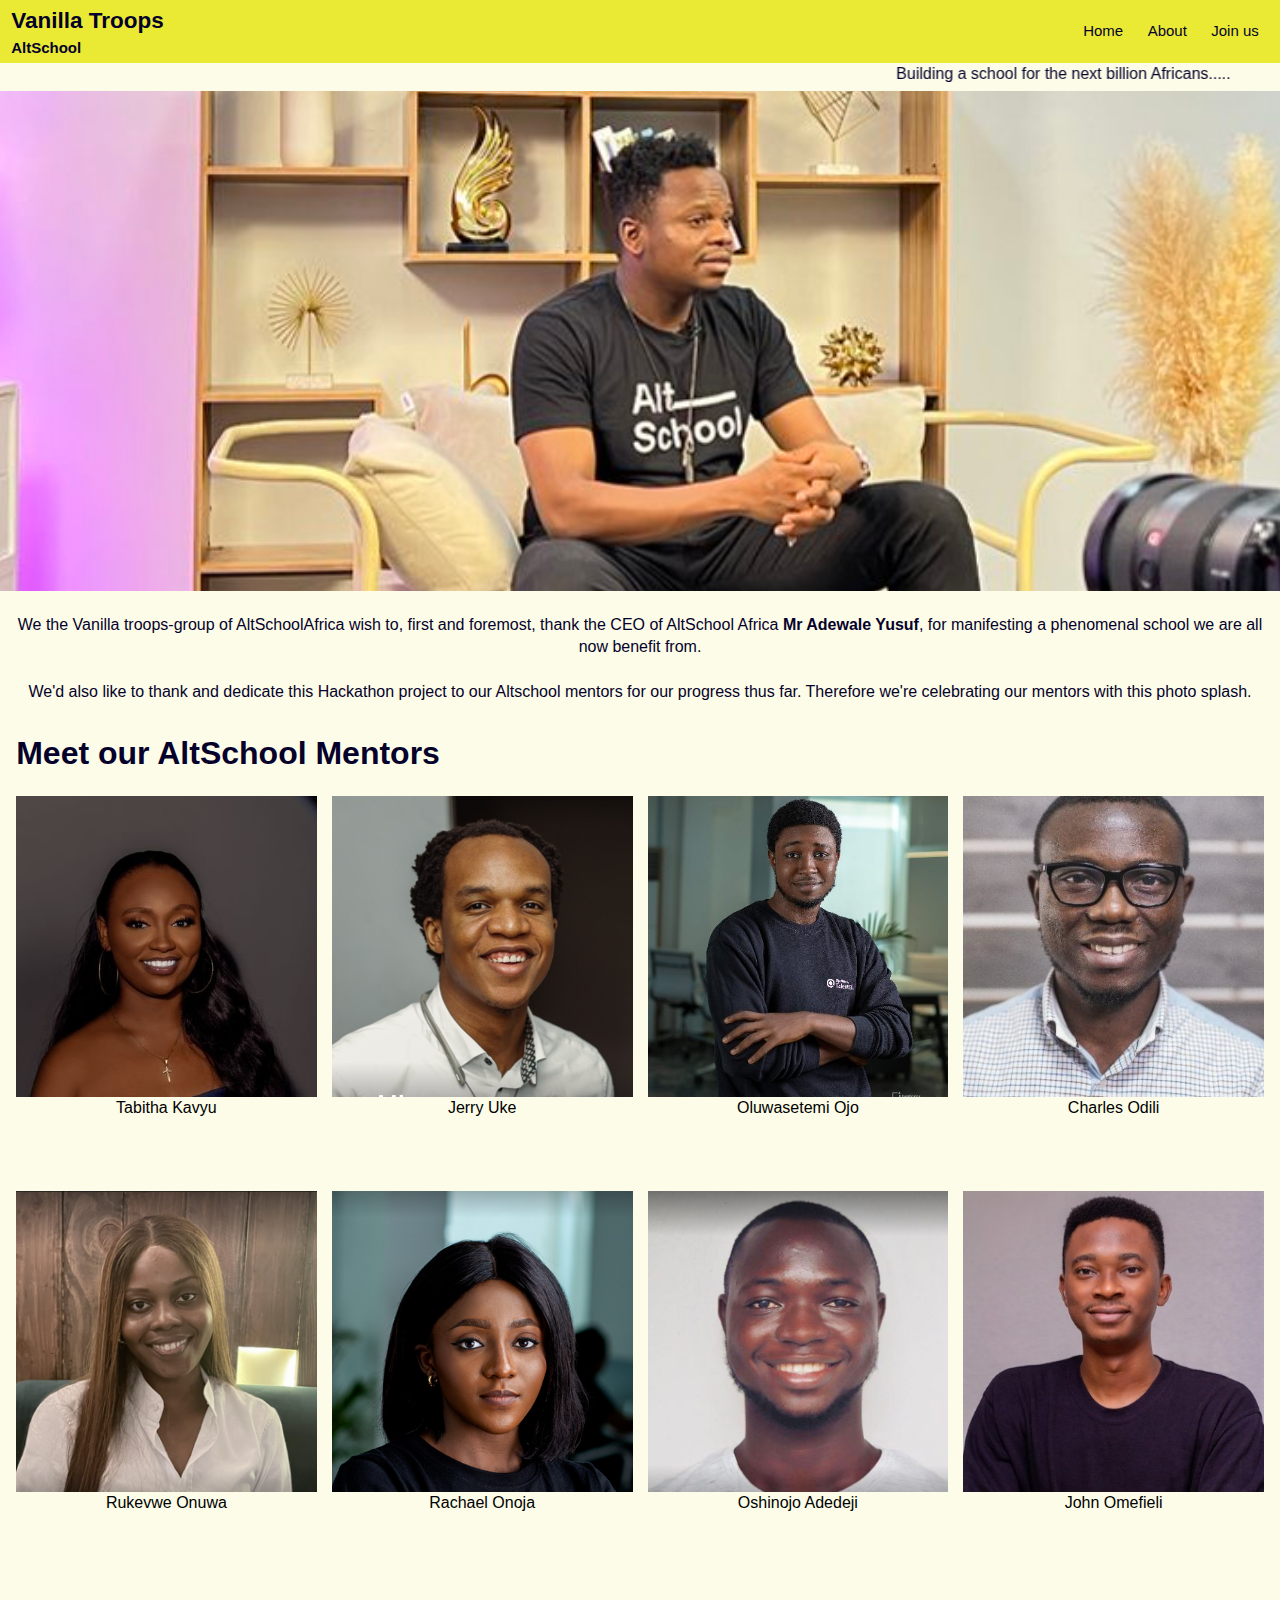
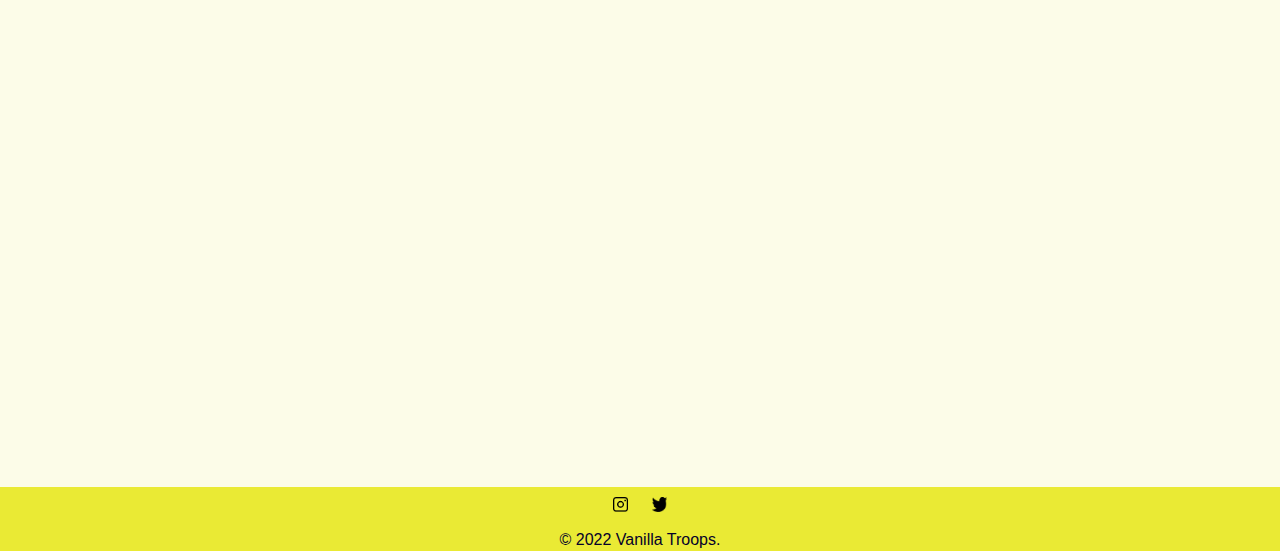
<file: index.html>
<!DOCTYPE html>
<html>

<head>
  <meta charset="utf-8">
  <meta name="viewport" content="width=device-width">
  <title>Vanilla Troops</title>
  <link href="style.css" rel="stylesheet" type="text/css" />
  <link href="header-footer.css" rel="stylesheet" type="text/css">
  <script src="shared-header-footer.js"></script>
</head>
<body>
  <div class="container">
    <main-header></main-header>
    <marquee behavior="alternate" direction="right to left.">Building a school for the next billion Africans.....
    </marquee>
    <div class="parallax-1"></div>
    <br />

                  <!--   ARTICLE -->
    <div class="article">
      <p>
        We the Vanilla troops-group of AltSchoolAfrica wish to, first and foremost, thank the CEO of AltSchool Africa
        <em style="font-style: normal; font-weight: 700;">Mr
          Adewale Yusuf</em>, for manifesting a phenomenal school we are all now benefit from.
        <br />
        <br /> 
        We'd also
        like to
        thank and dedicate
        this Hackathon project to our Altschool mentors for our progress thus far. Therefore we're celebrating our
        mentors with this photo splash.
      </p>
      <br />
      <h4>Meet our AltSchool Mentors</h4>
    </div>


              <!--     IMAGE GALLERY    -->
    <div class="gallery">
      <figure class="gallery__item gallery__item--1">
        <img src="./Images/Tabitha Altschool.jpg" class="gallery__img" alt="Tabitha's img" />
        <div>
          <p>Tabitha Kavyu</p>
        </div>
      </figure>
      <figure class="gallery__item gallery__item--2">
        <img src="./Images/Jerry Altschool 1.png" class="gallery__img" alt="Jerry's img" />
        <div>
          <p>Jerry Uke</p>
        </div>
      </figure>
      <figure class="gallery__item gallery__item--3">
        <img src="./Images/Setemi Altschool.jpg" class="gallery__img" alt="Setemi's img" />
        <div>
          <p>Oluwasetemi Ojo</p>
        </div>
      </figure>
      <figure class="gallery__item gallery__item--4">
        <img src="./Images/Charles Odili Altschool.jpg" class="gallery__img" alt="charles' img" />
        <div>
          <p>Charles Odili</p>
        </div>
      </figure>
      <figure class="gallery__item gallery__item--5">
        <img src="./Images/Rukevwe Onuwa.png" class="gallery__img" alt="Rukevwe's img" />
        <div>
          <p>Rukevwe Onuwa</p>
        </div>
      </figure>
      <figure class="gallery__item gallery__item--6">
        <img src="./Images/Rachael Onoja.png" class="gallery__img" alt="Rachael's img" />
        <div>
          <p>Rachael Onoja</p>
        </div>
      </figure>
      <figure class="gallery__item gallery__item--7">
        <img src="./Images/Oshinojo Adedeji.png" class="gallery__img" alt="Oshinojo's img" />
        <div>
          <p>Oshinojo Adedeji</p>
        </div>
      </figure>
      <figure class="gallery__item gallery__item--8">
        <img src="./Images/John Altschool.jpg" class="gallery__img" alt="John's img" />
        <div>
          <p>John Omefieli</p>
        </div>
      </figure>
    </div>
    <div class="parallax-2"></div>


                  <!--   FOOTER -->
    <main-footer></main-footer>
  </div>

                  <!--   SCRIPTS -->
  <script src="script.js"></script>
</body>

</html>
</file>
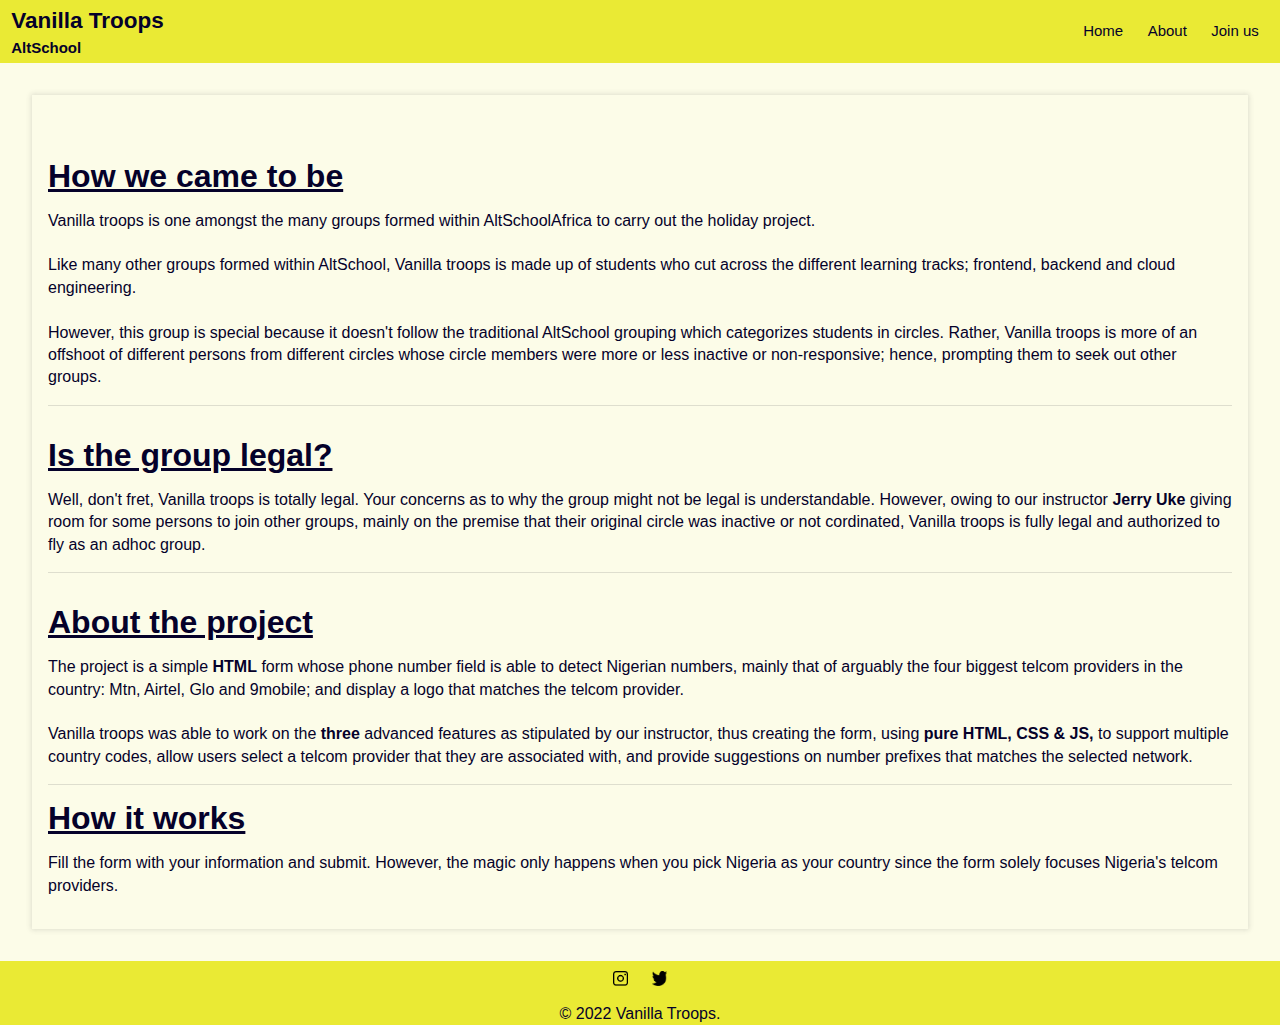
<file: About.html>
<!DOCTYPE html>
<html>
  <head>
    <meta charset="utf-8" />
    <meta name="viewport" content="width=device-width" />
    <title>About vanilla troops</title>
    <link href="About.css" rel="stylesheet" type="text/css" />
    <link href="header-footer.css" rel="stylesheet" />
    <script src="shared-header-footer.js"></script>
  </head>

  <body>
    <div class="container">
      <main-header></main-header>
      <div id="info">
        <section id="stories">
          <h2>How we came to be</h2>
          <p>
            Vanilla troops is one amongst the many groups formed within
            AltSchoolAfrica to carry out the holiday project.
          </p>
          <br />
          <p>
            Like many other groups formed within AltSchool, Vanilla troops is
            made up of students who cut across the different learning tracks;
            frontend, backend and cloud engineering.
          </p>
          <br />
          <p>
            However, this group is special because it doesn't follow the
            traditional AltSchool grouping which categorizes students in
            circles. Rather, Vanilla troops is more of an offshoot of different
            persons from different circles whose circle members were more or
            less inactive or non-responsive; hence, prompting them to seek out
            other groups.
          </p>
        </section>
        <section id="stories">
          <h2>Is the group legal?</h2>
          <p>
            Well, don't fret, Vanilla troops is totally legal. Your concerns as
            to why the group might not be legal is understandable. However,
            owing to our instructor
            <em style="font-style: normal; font-weight: 700">Jerry Uke</em>
            giving room for some persons to join other groups, mainly on the
            premise that their original circle was inactive or not cordinated,
            Vanilla troops is fully legal and authorized to fly as an adhoc
            group.
          </p>
        </section>
        <section id="stories">
          <h2>About the project</h2>
          <p>
            The project is a simple <b>HTML</b> form whose phone number field is
            able to detect Nigerian numbers, mainly that of arguably the four
            biggest telcom providers in the country: Mtn, Airtel, Glo and
            9mobile; and display a logo that matches the telcom provider.<br />
            <br />Vanilla troops was able to work on the <b>three</b> advanced
            features as stipulated by our instructor, thus creating the form, using <b>pure HTML, CSS & JS,</b> to
            support multiple country codes, allow users select a telcom provider
            that they are associated with, and provide suggestions on number
            prefixes that matches the selected network.
          </p>
        </section>
        <section id="last-story" >
          <h2>How it works</h2>
          <p>
            Fill the form with your information and submit. However, the magic
            only happens when you pick Nigeria as your country since the form
            solely focuses Nigeria's telcom providers.
          </p>
        </section>
      </div>
    </div>
    <main-footer></main-footer>
    <script src="script.js"></script>
  </body>
</html>
</file>
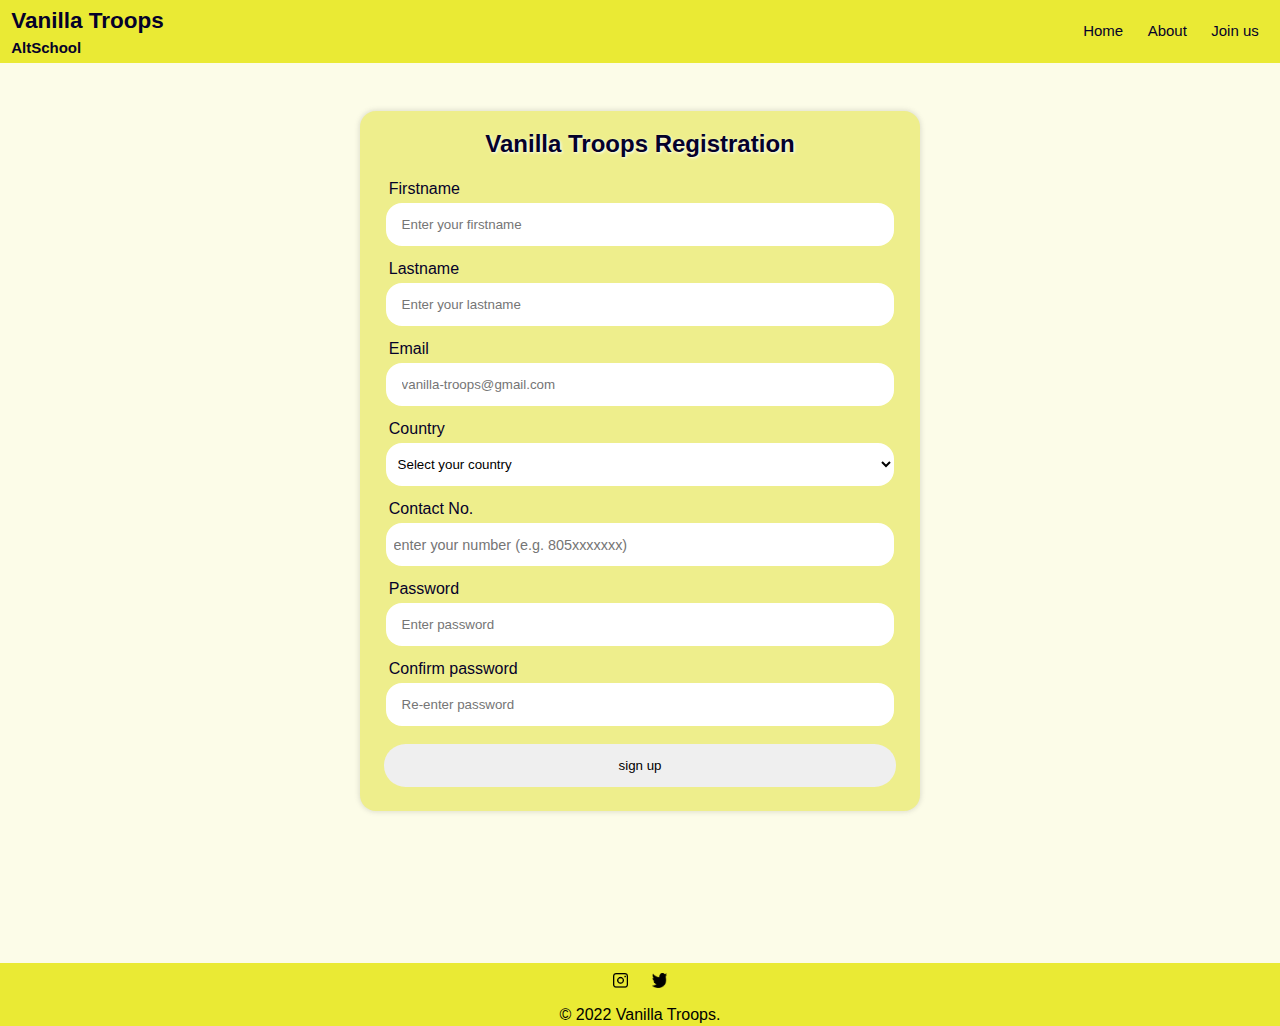
<file: Registration.html>
<!DOCTYPE html>
<html lang="en">

<head>
  <meta charset="UTF-8" />
  <meta http-equiv="X-UA-Compatible" content="IE=edge" />
  <meta name="viewport" content="width=device-width, initial-scale=1.0" />
  <title>Sign up to vanilla troops</title>
  <script src="index.mjs" type="module"></script>
  <script src="shared-header-footer.js"></script>
  <link href="Registration.css" rel="stylesheet" />
  <link href="header-footer.css" rel="stylesheet" />
</head>
<body>
  <main-header></main-header>
  <div class="container">
    <form id="form" action="./index.html">
      <h3 id="title">Vanilla Troops Registration </h3>
      <div class="info">
        <label for="firstname">Firstname</label>
        <input id="firstname" type="text" placeholder="Enter your firstname" />
      </div>
      <div class="info">
        <label for="lastname">Lastname</label>
        <input id="lastname" type="text" placeholder="Enter your lastname" />
      </div>
      <div class="info">
        <label for="email">Email</label>
        <input id="email" type="email" placeholder="vanilla-troops@gmail.com" />
      </div>
      <div class="info">
        <label for="country-names">Country</label>
        <select id="country-names" name="country-names" required>
          <option disabled selected option value="">Select your country</option>
        </select>
      </div>
      <div class="info not-yet">
        <label for="network-name">Select your telcom provider</label>
        <select id="network-name">
          <option disabled selected option value="pending">
            Select your network
          </option>
          <option value="Mtn">Mtn</option>
          <option value="Airtel">Airtel</option>
          <option value="Glo">Glo</option>
          <option value="9mobile">9mobile</option>
          <option value="Any">Any network</option>
        </select>
      </div>
      <div class="info">
        <label for="phone_number">Contact No.</label>
        <div class="phone_number_wrapper">
          <div id="error"></div>
          <p id="country-code"></p>
          <input id="phone_number" type="tel" placeholder="enter your number (e.g. 805xxxxxxx)" required
            autocomplete="off" list="telcom-lines" />
          <datalist id="telcom-lines"></datalist>
          <div id="telcom_logo_wrapper">
            <img id="telcom_logo" />
          </div>
        </div>
      </div>
      <div class="info">
        <label for="password">Password</label>
        <input id="password" type="password" placeholder="Enter password" />
      </div>
      <div class="info">
        <label for="confirm-password">Confirm password</label>
        <input id="confirm-password" type="password" placeholder="Re-enter password" />
      </div>
      <input id="submit" type="submit" value="sign up" />
    </form>
  </div>
  <main-footer></main-footer>
  <script src="script.js"></script>
</body>

</html>
</file>
<file: style.css>
/* html, body {
  height: 100%;
  width: 100%;
} */

* {
    margin: 0;
    padding: 0;
    font-family: sans-serif;
    box-sizing: border-box;
}

body {
    font-family: sans-serif;
    box-sizing: border-box;
    color: rgb(5, 1, 42);
    font-weight: 400;
    line-height: 1.4;
    background: rgba(238, 238, 140, .2);

}

.article {
    width: 100%;
    min-height: 10vh;
    box-sizing: border-box;
}

.container {
    width: 100%;
    min-height: 100vh;
    box-sizing: border-box;
    overflow: hidden;
}

figure div p {
    text-align: center;
    color: black;
    border: 2px;
    border-color: red;
}


.article p {
    text-align: center;
    text-rendering: auto;
    padding: 0 .7rem 0 .7rem;
}

.article h4 {
    margin: 5px;
    padding-left: .7rem;
    font-size: 2rem;
}

.parallax-1 {
    background-image: url(./Images/Adeawale\ Yusuf-2.jpg);
    min-height: 500px;
    background-attachment: fixed;
    background-position: center;
    background-repeat: no-repeat;
    background-size: cover;
}

.parallax-2 {
    background-image: url(./Images/Adewale\ Yusuf-3.jpg);
    min-height: 500px;
    background-attachment: fixed;
    background-position: center;
    background-repeat: no-repeat;
    background-size: cover;
}

.gallery {
    display: grid;
    grid-template-columns: repeat(8, 1fr);
    grid-template-rows: repeat(10, 5vw);
    grid-gap: 15px;
    padding: 1rem;
}

.gallery__img {
    width: 100%;
    height: 100%;
    object-fit: cover;
    display: block;
}

.gallery__item--1 {
    grid-column-start: 1;
    grid-column-end: 3;
    grid-row-start: 1;
    grid-row-end: 5;
}

.gallery__item--2 {
    grid-column-start: 3;
    grid-column-end: 5;
    grid-row-start: 1;
    grid-row-end: 5;
}

.gallery__item--3 {
    grid-column-start: 5;
    grid-column-end: 7;
    grid-row-start: 1;
    grid-row-end: 5;
}

.gallery__item--4 {
    grid-column-start: 7;
    grid-column-end: 9;
    grid-row-start: 1;
    grid-row-end: 5;
}

.gallery__item--5 {
    grid-column-start: 1;
    grid-column-end: 3;
    grid-row-start: 6;
    grid-row-end: 10;
}

.gallery__item--6 {
    grid-column-start: 3;
    grid-column-end: 5;
    grid-row-start: 6;
    grid-row-end: 10;
}

.gallery__item--7 {
    grid-column-start: 5;
    grid-column-end: 7;
    grid-row-start: 6;
    grid-row-end: 10;
}

.gallery__item--8 {
    grid-column-start: 7;
    grid-column-end: 9;
    grid-row-start: 6;
    grid-row-end: 10;
}
</file>
<file: header-footer.css>
* {
  margin: 0;
  padding: 0;
  font-family: sans-serif;
  box-sizing: border-box;
}

h1 div {
  border: 2px solid red;
}

img {
  height: 90px;
  width: 80px;
}
ul {
  display: inline;
}

.navbar {
  width: 100%;
  display: flex;
  align-items: center;
  background-color: rgb(234, 234, 52);
  padding: 0 0.7rem;
}

#logo {
  margin: 5px 0;
  text-align: left;
  color: rgb(5, 1, 42);
  font-size: 15px;
}

.menu-icon {
  width: 25px;
  cursor: pointer;
  display: none;
}

nav {
  flex: 1;
  text-align: right;
}

nav ul li {
  list-style: none;
  display: inline-block;
  margin: 10px;
}

nav ul li a {
  text-decoration: none;
  color: rgb(5, 1, 42);
  font-size: 15px;
}

nav ul li a:hover {
  color: chocolate;
}

div a {
  text-decoration: none;
}

/* footer */
.social-links img {
  height: 15px;
  width: 15px;
  margin: 10px;
  cursor: pointer;
}
.social-links {
  text-align: center;
  background-color: rgb(234, 234, 52);
}

/* for responsiveness */
@media only screen and (max-width: 700px) {
  nav ul {
    width: 100%;
    background-color: rgba(234, 234, 52, 0.7);
    position: absolute;
    top: 60px;
    right: 0;
    z-index: 2;
  }
  nav ul li {
    display: block;
    margin-top: 10px;
    margin-bottom: 10px;
  }
  nav ul li a {
    color: rgb(5, 1, 42);
  }
  .menu-icon {
    display: block;
    height: 15px;
    width: 25px;
  }
  #menuList {
    overflow-x: hidden;
    transition: 0.5s;
    background: rgb(234, 234, 52);
  }
}
</file>
<file: About.css>
* {
    margin: 0;
    padding: 0;
    font-family: sans-serif;
    box-sizing: border-box;
}

body {
    font-family: sans-serif;
    background: rgba(238, 238, 140, .2);
    color: rgb(5, 1, 42);
    font-weight: 400;
    line-height: 1.4;
    height: 100vh;
    width: 100%;
}


.container {
    width: 100%;
    min-height: 100%;
    overflow: hidden;
}


#info {
  width: 95%;
  padding: 2rem 1rem;
  margin: 2rem auto;
  box-shadow: 0 0 5px 1px rgba(107, 103, 103, 0.2);
}

#info h2 {
  font-size: 2rem;
  margin: .7rem 0;
  text-decoration: underline;
}

#info #stories:not(.last-story) {
  border-bottom: 1px solid rgba(107, 103, 103, 0.2);
  padding: 1rem 0;
}
</file>
<file: Registration.css>
* {
  padding: 0;
  margin: 0;
  box-sizing: border-box;
}

body {
  font-family: Arial, Helvetica, sans-serif;
  width: 100%;
  height: 100vh;
  font-size: 1rem;
  line-height: 1.4;
}
.container {
  min-height: 100%;
  width: 100%;
  padding: 3rem 0.5rem 3rem 0.5rem;
  background: rgba(238, 238, 140, .2);
}

#form {
  width: 35rem;
  max-width: 98%;
  padding: 1rem 1.5rem;
  padding-bottom: 1.5rem;
  background: rgb(238, 238, 140);
  margin: 0 auto;
  border-radius: 1rem;
  box-shadow: 0 0 5px 1px rgba(107, 103, 103, 0.2);
  color: rgb(5, 1, 42);
}

.info:not(.not-yet) {
  width: 100%;
  padding: 0.1rem;
  margin-bottom: 0.5rem;
  height: 4.5rem;
}
.info.not-yet {
  width: 100%;
  padding: 0.1rem;
  display: none;
}

.info.not-yet.active {
  display: block;
}

input {
  display: block;
  width: 100%;
  outline: none;
  border: none;
  padding: 0.5rem 1rem;
  height: 2.7rem;
}
label {
  display: block;
  margin-bottom: 0.2rem;
  padding-left: 0.2rem;
}
input:focus:not(#phone_number, #submit) {
  box-shadow: 0px 0px 4px 1px blue;
  transition: 1s;
}
select:focus {
  box-shadow: 0px 0px 4px 1px blue;
  transition: 1s;
}

[for="phone_number"] {
  align-self: flex-start;
}
input,
select {
  border-radius: 1rem;
}

#country-names {
  height: 2.7rem;
  width: 100%;
  outline: none;
  border: none;
  padding: 0.5rem 0.5rem;
  background: white;
}

#network-name {
  background: white;
  width: 100%;
  outline: none;
  border: none;
  display: none;
  padding: 0.5rem 0.5rem;
  margin-bottom: 0.5rem;
  height: 2.7rem;
}
#network-name.notify {
  box-shadow: 0px 0px 4px 1px red;
}

#form option {
  color: black;
}

h3#title {
  font-size: 1.5rem;
  color: rgb(5, 1, 42);
  text-shadow: 1px 1px 3px white;
  text-align: center;
  margin-bottom: 1rem;
}

#country-code {
  width: 12%;
  height: 80%;
  padding: 0 0.5rem;
  border: none;
  outline: none;
  border-right: 1px solid rgb(184, 179, 179);
  text-align: center;
  color: black;
  font-weight: lighter;
  display: none;
}

.phone_number_wrapper {
  position: relative;
  display: flex;
  align-items: center;
  border-radius: 1rem;
  width: 100%;
  background: white;
  padding: 0 0.3rem;
}

.phone_number_wrapper.notify {
  box-shadow: 0 0 4px 2px red;
}

#phone_number {
  width: 84%;
  padding: 1rem 0.2rem;
  outline: none;
  border: none;
  background: white;
  font-size: 0.9rem;
}
#error {
  position: absolute;
  top: -2.5rem;
  left: 5.2rem;
  color: rgb(213, 23, 23);
  padding: 1rem 0.5rem;
  display: none;
  font-size: 0.9rem;
}

#telcom_logo_wrapper {
  /* height: 3.2rem; */
  max-width: 3rem;
  min-width: 10%;
  display: flex;
  justify-content: center;
  align-items: center;
  border-radius: 50%;
  background: white;
}

#telcom_logo {
  display: block;
  width: 80%;
  height: 70%;
  border-radius: 50%;
  opacity: 0;
}

#telcom_logo.active {
  animation-name: appear;
  animation-duration: 1s;
  animation-timing-function: linear;
  animation-fill-mode: forwards;
}
@keyframes appear {
  0% {
    opacity: 0;
  }
  50% {
    opacity: 0.5;
  }
  100% {
    opacity: 1;
  }
}

#submit {
  padding: 1rem 2rem;
  border-radius: 2rem;
  cursor: pointer;
  text-align: center;
  line-height: 0.7rem;
  margin-top: 1rem;
}

#submit:hover {
  background: rgb(253, 258, 180);
}
#submit:active {
  color: blueviolet;
}

@media screen and (max-width: 480px) {
  #country-code {
    width: 20%;
  }
  #telcom_logo_wrapper {
    width: 30%;
  }

  #phone_number,
  #country-code {
    font-size: 0.8rem;
  }
}
@media screen and (max-width: 320px) {
  #error {
    top: -2.4rem;
    font-size: 0.7rem;
  }
  #form {
    padding: 1rem .7rem;
  }
}
</file>
